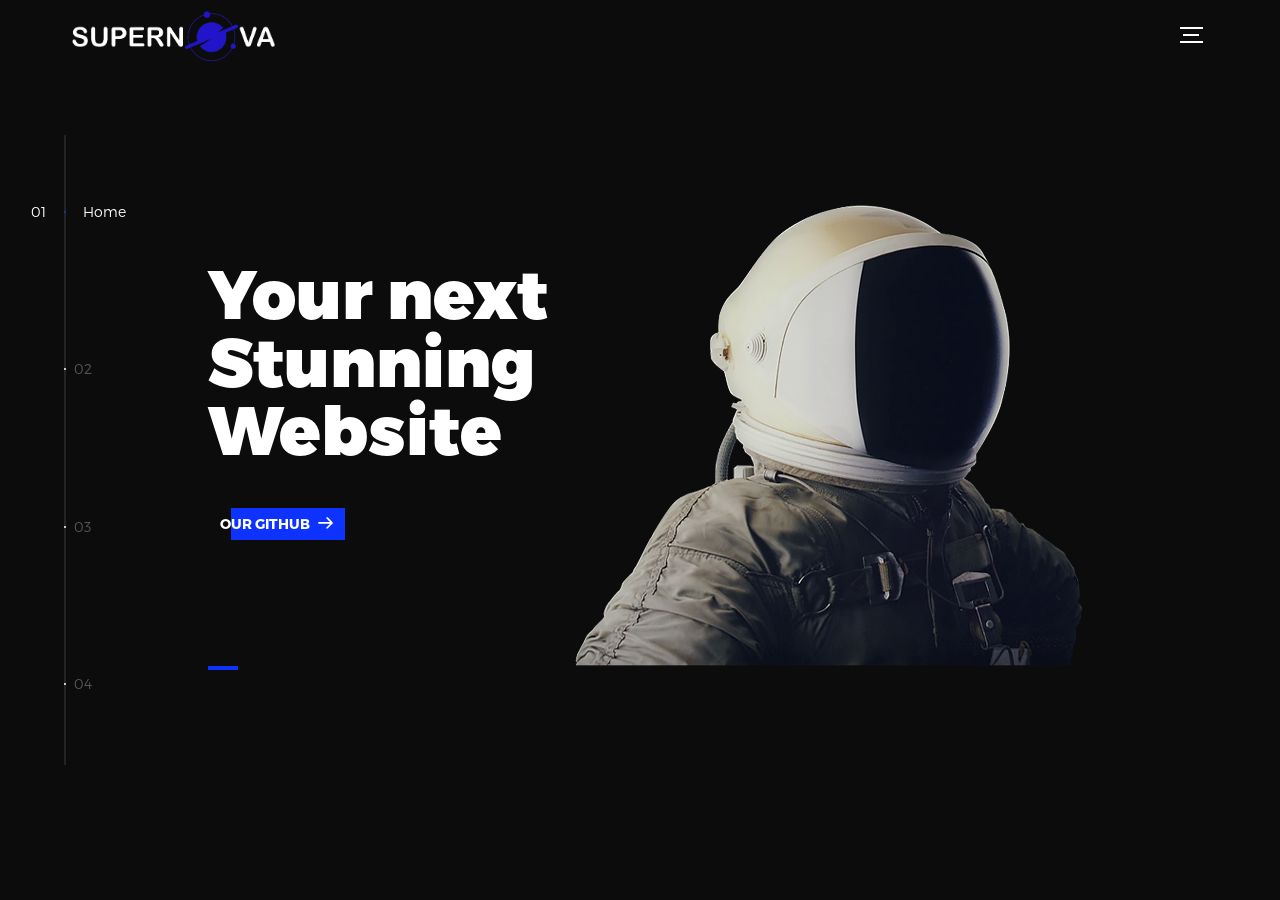
<file: supernova/index.html>
<!DOCTYPE html>
<html lang="en">
<head>
  <title>Supernova Team</title>
  <meta charset="utf-8">
  <meta name="viewport" content="width=device-width, initial-scale=1">
  <meta http-equiv="X-UA-Compatible" content="IE=edge">
  <meta name="description" content="protfolio website templates for developers, designers and web marketers">
  <meta name="keywords" content="HTMl website templates, free website templates">
  <meta name="author" content="Yasser Mastour">
  <link rel="shortcut icon" href="assets/img/TabIcon.png" type="image/x-icon">
  <link rel="stylesheet" href="assets/css/main.css">
</head>
<body>



<div class="perspective effect-rotate-left">
  <div class="container"><div class="outer-nav--return"></div>
    <div id="viewport" class="l-viewport">
      <div class="l-wrapper">
        <header class="header">
          <a class="header--logo" href="#">
            <img src="assets/img/supernova-logo.png" width="220px" alt="supernova-logo">
            
          </a>
          
          <div class="header--nav-toggle">
            <span></span>
          </div>
        </header>
        <nav class="l-side-nav">
          <ul class="side-nav">
            <li class="is-active"><span>Home</span></li>
            <li><span>Our Team</span></li>
            <li><span>Our Mission</span></li>
            <li><span>Github</span></li>
          </ul>
        </nav>
        
        <ul class="l-main-content main-content">
          <!--Hero Section-->
          <li class="l-section section section--is-active">
            <div class="intro">
              <div class="intro--banner">
                <h1>Your next<br>Stunning<br>Website</h1>
                <button class="cta">Our Github
                  <svg version="1.1" id="Layer_1" xmlns="http://www.w3.org/2000/svg" xmlns:xlink="http://www.w3.org/1999/xlink" x="0px" y="0px" viewBox="0 0 150 118" style="enable-background:new 0 0 150 118;" xml:space="preserve">
                  <g transform="translate(0.000000,118.000000) scale(0.100000,-0.100000)">
                    <path d="M870,1167c-34-17-55-57-46-90c3-15,81-100,194-211l187-185l-565-1c-431,0-571-3-590-13c-55-28-64-94-18-137c21-20,33-20,597-20h575l-192-193C800,103,794,94,849,39c20-20,39-29,61-29c28,0,63,30,298,262c147,144,272,271,279,282c30,51,23,60-219,304C947,1180,926,1196,870,1167z"/>
                  </g>
                  </svg>
                  <span class="btn-background"></span>
                </button>
                <img src="assets/img/introduction-visual.png" alt="Welcome">
              </div>
            </div>
          </li>
          <!--End Hero Section-->

          <li class="l-section section">
            <!--Team Presentation Section-->
            <div class="work">
              <h2>About Us <br><small>Meet The Team</small></h2>
              <div class="work--lockup">
                <ul class="slider">
                  <li class="slider--item slider--item-left">
                    <a href="https://www.linkedin.com/in/hamza-baidi/" target="_blank" rel="noopener noreferrer">
                      <div class="slider--item-image">
                        <img src="assets/img/Hamza-Baidi.jpg" alt="Hamza Baidi">
                      </div>
                      <p class="slider--item-title">Hamza BAIDI</p>
                      <p class="slider--item-description">Graphic Designer</p>
                    </a>
                  </li>
                  <li class="slider--item slider--item-center">
                    <a href="https://www.linkedin.com/in/yassermastour/" target="_blank" rel="noopener noreferrer">
                      <div class="slider--item-image">
                        <img src="assets/img/Yasser-Mastour.jpg" alt="Yasser Mastour">
                      </div>
                      <p class="slider--item-title">Yasser MASTOUR</p>
                      <p class="slider--item-description">Front-End Developer</p>
                    </a>
                  </li>
                  <li class="slider--item slider--item-right">
                    <a href="https://www.linkedin.com/in/yassermastour/" target="_blank" rel="noopener noreferrer">
                      <div class="slider--item-image">
                        <img src="assets/img/Rim-Merzouki.jpg" alt="Rim Merzouki">
                      </div>
                      <p class="slider--item-title">Rim Merzouki</p>
                      <p class="slider--item-description">Web Designer</p>
                    </a>
                  </li>
                </ul>
                <div class="slider--prev">
                  <svg version="1.1" id="Layer_1" xmlns="http://www.w3.org/2000/svg" xmlns:xlink="http://www.w3.org/1999/xlink" x="0px" y="0px"
                  viewBox="0 0 150 118" style="enable-background:new 0 0 150 118;" xml:space="preserve">
                  <g transform="translate(0.000000,118.000000) scale(0.100000,-0.100000)">
                    <path d="M561,1169C525,1155,10,640,3,612c-3-13,1-36,8-52c8-15,134-145,281-289C527,41,562,10,590,10c22,0,41,9,61,29
                    c55,55,49,64-163,278L296,510h575c564,0,576,0,597,20c46,43,37,109-18,137c-19,10-159,13-590,13l-565,1l182,180
                    c101,99,187,188,193,199c16,30,12,57-12,84C631,1174,595,1183,561,1169z"/>
                  </g>
                  </svg>
                </div>
                <div class="slider--next">
                  <svg version="1.1" id="Layer_1" xmlns="http://www.w3.org/2000/svg" xmlns:xlink="http://www.w3.org/1999/xlink" x="0px" y="0px" viewBox="0 0 150 118" style="enable-background:new 0 0 150 118;" xml:space="preserve">
                  <g transform="translate(0.000000,118.000000) scale(0.100000,-0.100000)">
                    <path d="M870,1167c-34-17-55-57-46-90c3-15,81-100,194-211l187-185l-565-1c-431,0-571-3-590-13c-55-28-64-94-18-137c21-20,33-20,597-20h575l-192-193C800,103,794,94,849,39c20-20,39-29,61-29c28,0,63,30,298,262c147,144,272,271,279,282c30,51,23,60-219,304C947,1180,926,1196,870,1167z"/>
                  </g>
                  </svg>
                </div>
              </div>
            </div>
          </li>
          
          <li class="l-section section">
            <div class="intro">
              <h1 style="color:#0f33ff;">Our Missions</h1>
              <p style="color:#555;">The <b><span style="color: white;">supernova team</span></b> Goal is to provide high-quality website templates that are tailored specifically for <b><span style="color: rgb(218, 91, 32);">junior developers</span></b> , 
              <b><span style="color: rgb(183, 37, 37);">graphic designers</span></b>, and <b><span style="color: rgb(0, 108, 223);">web marketers</span></b>. The team strives to create templates that are visually appealing, user-friendly, 
              and customizable, enabling users to create professional and engaging websites with ease. The team members work collaboratively, 
              leveraging their expertise and creativity to produce templates that meet the needs and preferences of their target audience. 
              Through their dedication to quality and innovation, the team aims to empower aspiring web professionals to bring their ideas to life and make a positive impact in the online world.</p>
              
            </div>
          </li>
          <li class="l-section section">
            <div class="intro">
              <p style="color:#555;">Our Github repository offers pre-designed templates for personal or professional portfolio websites, 
                suitable for a diverse range of individuals. Each template is uniquely designed and functional, created using <b>HTML</b>, <b>CSS</b>, 
                and <b>Javascript</b> and optimized for different screen sizes and devices. Features include <u>contact forms, social media integration, and customizable layouts.</u>  
                The repository is regularly updated with new templates, and users can easily download and customize them to showcase their skills and experiences with a professional look and feel.
              </p>
              <a href="https://github.com/yasser-acc/Portfolio-websites-templates" target="_self" rel="noopener noreferrer">Github Repository ➡</a>
            </div>
          </li>
        </ul>
      </div>
    </div>
  </div>
  <ul class="outer-nav">
    <li class="is-active">Home</li>
    <li>Our Team</li>
    <li>Our Mission</li>
    <li>Github Infos</li>
  </ul>
</div>

<script src="https://ajax.googleapis.com/ajax/libs/jquery/2.2.4/jquery.min.js"></script>
<script>window.jQuery || document.write('<script src="assets/js/vendor/jquery-2.2.4.min.js"><\/script>')</script>
<script src="assets/js/functions-min.js"></script>
</body>
</html>
</file>
<file: supernova/assets/css/main.css>
@font-face {
    font-family: 'Montserrat';
    src: url("fonts/Montserrat-Black.eot");
    src: local("☺"), url("fonts/Montserrat-Black.woff") format("woff"), url("fonts/Montserrat-Black.ttf") format("truetype"), url("fonts/Montserrat-Black.svg") format("svg");
    font-weight: 900;
    font-style: normal
}
@font-face {
    font-family: 'Montserrat';
    src: url("fonts/Montserrat-Bold.eot");
    src: local("☺"), url("fonts/Montserrat-Bold.woff") format("woff"), url("fonts/Montserrat-Bold.ttf") format("truetype"), url("fonts/Montserrat-Bold.svg") format("svg");
    font-weight: 700;
    font-style: normal
}
@font-face {
    font-family: 'Montserrat';
    src: url("fonts/Montserrat-Regular.eot");
    src: local("☺"), url("fonts/Montserrat-Regular.woff") format("woff"), url("fonts/Montserrat-Regular.ttf") format("truetype"), url("fonts/Montserrat-Regular.svg") format("svg");
    font-weight: 400;
    font-style: normal
}
@font-face {
    font-family: 'Montserrat';
    src: url("fonts/Montserrat-Light.eot");
    src: local("☺"), url("fonts/Montserrat-Light.woff") format("woff"), url("fonts/Montserrat-Light.ttf") format("truetype"), url("fonts/Montserrat-Light.svg") format("svg");
    font-weight: 300;
    font-style: normal
}
/*! normalize.css v3.0.2 | MIT License | git.io/normalize */
html {
    font-family: sans-serif;
    -ms-text-size-adjust: 100%;
    -webkit-text-size-adjust: 100%
}
body {
    margin: 0
}
article, aside, details, figcaption, figure, footer, header, hgroup, main, menu, nav, section, summary {
    display: block
}
audio, canvas, progress, video {
    display: inline-block;
    vertical-align: baseline
}
audio:not([controls]) {
    display: none;
    height: 0
}
[hidden], template {
    display: none
}
a {
    background-color: transparent
}
a:active, a:hover {
    outline: 0
}
abbr[title] {
    border-bottom: 1px dotted
}
b, strong {
    font-weight: bold
}
dfn {
    font-style: italic
}
h1 {
    font-size: 2em;
    margin: 0.67em 0
}
mark {
    background: #ff0;
    color: #000
}
small {
    font-size: 80%
}
sub, sup {
    font-size: 75%;
    line-height: 0;
    position: relative;
    vertical-align: baseline
}
sup {
    top: -0.5em
}
sub {
    bottom: -0.25em
}
img {
    border: 0
}
svg:not(:root) {
    overflow: hidden
}
figure {
    margin: 1em 40px
}
hr {
    box-sizing: content-box;
    height: 0
}
pre {
    overflow: auto
}
code, kbd, pre, samp {
    font-family: monospace, monospace;
    font-size: 1em
}
button, input, optgroup, select, textarea {
    color: inherit;
    font: inherit;
    margin: 0
}
button {
    overflow: visible
}
button, select {
    text-transform: none
}
button, html input[type="button"], input[type="reset"], input[type="submit"] {
    -webkit-appearance: button;
    cursor: pointer
}
button[disabled], html input[disabled] {
    cursor: default
}
button::-moz-focus-inner, input::-moz-focus-inner {
    border: 0;
    padding: 0
}
input {
    line-height: normal
}
input[type="checkbox"], input[type="radio"] {
    box-sizing: border-box;
    padding: 0
}
input[type="number"]::-webkit-inner-spin-button, input[type="number"]::-webkit-outer-spin-button {
    height: auto
}
input[type="search"] {
    -webkit-appearance: textfield;
    box-sizing: content-box
}
input[type="search"]::-webkit-search-cancel-button, input[type="search"]::-webkit-search-decoration {
    -webkit-appearance: none
}
fieldset {
    border: 1px solid #c0c0c0;
    margin: 0 2px;
    padding: 0.35em 0.625em 0.75em
}
legend {
    border: 0;
    padding: 0
}
textarea {
    overflow: auto
}
optgroup {
    font-weight: bold
}
table {
    border-collapse: collapse;
    border-spacing: 0
}
td, th {
    padding: 0
}
::-moz-selection {
    background: #FFF498
}
::selection {
    background: #FFF498
}
::-moz-selection {
    background: #FFF498
}
img::-moz-selection {
    background: transparent
}
img::selection {
    background: transparent
}
img::-moz-selection {
    background: transparent
}
body {
    -webkit-tap-highlight-color: #FFF498
}
body {
    background-color: #0c0c0c;
    font-size: 14px;
    line-height: 1.6;
    font-family: "Montserrat", sans-serif;
    color: #fff;
    -webkit-font-smoothing: antialiased;
    -webkit-text-size-adjust: 100%
}
.l-viewport {
    position: relative;
    width: 100%;
    height: 100vh;
    box-shadow: 0 0 45px 5px rgba(0, 0, 0, 0.85);
    overflow: hidden
}
.l-wrapper {
    position: relative;
    width: 1440px;
    max-width: 90%;
    height: 100%;
    margin: 0 auto
}
.l-side-nav {
    position: absolute;
    left: 0;
    display: -webkit-box;
    display: -webkit-flex;
    display: -ms-flexbox;
    display: flex;
    height: 100%;
    -webkit-box-align: center;
    -webkit-align-items: center;
    -ms-flex-align: center;
    align-items: center
}
.l-side-nav::before {
    content: "";
    position: absolute;
    top: 50%;
    left: 0;
    -webkit-transform: translateY(-50%);
    transform: translateY(-50%);
    width: 2px;
    height: 70%;
    max-height: 750px;
    background-color: #555;
    opacity: .35;
    z-index: 10
}
@media (max-width: 1180px) {
    .l-side-nav {
        display: none
    }
}
.l-main-content {
    position: relative;
    width: 100%;
    height: 100%;
    margin: 0;
    padding: 0;
    list-style: none
}
.l-section {
    position: absolute;
    width: 100%;
    height: 100%
}
.device-notification {
    display: none;
    position: fixed;
    top: 0;
    left: 0;
    width: 100%;
    height: 100%;
    -webkit-box-orient: vertical;
    -webkit-box-direction: normal;
    -webkit-flex-direction: column;
    -ms-flex-direction: column;
    flex-direction: column;
    -webkit-box-align: center;
    -webkit-align-items: center;
    -ms-flex-align: center;
    -ms-grid-row-align: center;
    align-items: center;
    -webkit-box-pack: center;
    -webkit-justify-content: center;
    -ms-flex-pack: center;
    justify-content: center;
    background-color: #0c0c0c;
    z-index: 12
}
.device-notification--logo {
    display: -webkit-box;
    display: -webkit-flex;
    display: -ms-flexbox;
    display: flex;
    -webkit-box-align: center;
    -webkit-align-items: center;
    -ms-flex-align: center;
    align-items: center;
    text-decoration: none;
    color: #fff
}
.device-notification--logo p {
    margin: 0 0 0 10px;
    font-size: 16px;
    font-weight: 700;
    text-transform: uppercase
}
.device-notification--message {
    width: 70%;
    margin: 30px 0 0 0;
    font-weight: 700;
    text-align: center
}
@media (max-width: 767px) and (min-width: 601px) and (max-height: 680px) {
    .device-notification {
        display: -webkit-box;
        display: -webkit-flex;
        display: -ms-flexbox;
        display: flex
    }
}
@media (max-width: 600px) and (min-width: 480px) and (max-height: 580px) {
    .device-notification {
        display: -webkit-box;
        display: -webkit-flex;
        display: -ms-flexbox;
        display: flex
    }
}
@media (max-width: 736px) and (min-width: 360px) and (orientation: landscape) {
    .device-notification {
        display: -webkit-box;
        display: -webkit-flex;
        display: -ms-flexbox;
        display: flex
    }
}
@media(max-width: 359px) {
    .device-notification {
        display: -webkit-box;
        display: -webkit-flex;
        display: -ms-flexbox;
        display: flex
    }
}
.section {
    opacity: 0;
    visibility: hidden;
    -webkit-transition: opacity .4s ease-in-out, visibility 0s .4s;
    transition: opacity .4s ease-in-out, visibility 0s .4s
}
.section--is-active {
    opacity: 1;
    visibility: visible;
    z-index: 1;
    -webkit-transition: opacity .4s ease-in-out .4s;
    transition: opacity .4s ease-in-out .4s
}
.section--next {
    -webkit-transform: translateY(-45px);
    transform: translateY(-45px);
    -webkit-transition: -webkit-transform .4s ease-in-out;
    transition: -webkit-transform .4s ease-in-out;
    transition: transform .4s ease-in-out;
    transition: transform .4s ease-in-out, -webkit-transform .4s ease-in-out
}
.section--prev {
    -webkit-transform: translateY(45px);
    transform: translateY(45px);
    -webkit-transition: -webkit-transform .4s ease-in-out;
    transition: -webkit-transform .4s ease-in-out;
    transition: transform .4s ease-in-out;
    transition: transform .4s ease-in-out, -webkit-transform .4s ease-in-out
}
.header {
    position: absolute;
    top: 0;
    left: 0;
    display: -webkit-box;
    display: -webkit-flex;
    display: -ms-flexbox;
    display: flex;
    width: 100%;
    height: 70px;
    -webkit-box-align: center;
    -webkit-align-items: center;
    -ms-flex-align: center;
    align-items: center;
    -webkit-box-pack: justify;
    -webkit-justify-content: space-between;
    -ms-flex-pack: justify;
    justify-content: space-between;
    z-index: 10
}
.header--logo {
    display: -webkit-box;
    display: -webkit-flex;
    display: -ms-flexbox;
    display: flex;
    -webkit-box-align: center;
    -webkit-align-items: center;
    -ms-flex-align: center;
    align-items: center;
    text-decoration: none;
    color: #fff
}
.header--logo p {
    margin: 0 0 0 10px;
    font-size: 16px;
    font-weight: 700;
    text-transform: uppercase
}
.header--nav-toggle {
    display: -webkit-box;
    display: -webkit-flex;
    display: -ms-flexbox;
    display: flex;
    width: 50px;
    height: 50px;
    -webkit-box-orient: vertical;
    -webkit-box-direction: normal;
    -webkit-flex-direction: column;
    -ms-flex-direction: column;
    flex-direction: column;
    -webkit-box-align: center;
    -webkit-align-items: center;
    -ms-flex-align: center;
    align-items: center;
    -webkit-box-pack: center;
    -webkit-justify-content: center;
    -ms-flex-pack: center;
    justify-content: center;
    cursor: pointer
}
.header--nav-toggle span, .header--nav-toggle::before, .header--nav-toggle::after {
    content: "";
    position: relative;
    width: 16px;
    height: 2px;
    background-color: #fff
}
.header--nav-toggle::before {
    bottom: 5px;
    width: 23px
}
.header--nav-toggle::after {
    top: 5px;
    width: 23px
}
.header--cta {
    position: absolute;
    top: 50%;
    left: 50%;
    -webkit-transform: translate(-50%, -50%);
    transform: translate(-50%, -50%);
    padding: 0 20px;
    line-height: 30px;
    text-decoration: none;
    color: #fff;
    font-weight: 700;
    text-transform: uppercase;
    background-color: #0f33ff;
    border: none;
    opacity: 0;
    visibility: hidden;
    -webkit-transition: opacity .4s ease-in-out, visibility 0s .4s;
    transition: opacity .4s ease-in-out, visibility 0s .4s
}
.header--cta:focus {
    outline: none
}
.header--cta.is-active {
    opacity: 1;
    visibility: visible;
    -webkit-transition: opacity .4s ease-in-out .4s;
    transition: opacity .4s ease-in-out .4s
}
@media (max-width: 767px) {
    .header--cta {
        display: none
    }
}
.side-nav {
    position: relative;
    display: -webkit-box;
    display: -webkit-flex;
    display: -ms-flexbox;
    display: flex;
    width: 100px;
    height: 70%;
    max-height: 750px;
    -webkit-box-orient: vertical;
    -webkit-box-direction: normal;
    -webkit-flex-direction: column;
    -ms-flex-direction: column;
    flex-direction: column;
    -webkit-justify-content: space-around;
    -ms-flex-pack: distribute;
    justify-content: space-around;
    margin: 0;
    padding: 0;
    list-style-position: inside;
    z-index: 10
}
.side-nav>li {
    position: relative;
    top: -5px;
    color: #fff;
    font-size: 6px;
    cursor: pointer
}
.side-nav>li span {
    position: relative;
    top: 3px;
    left: 10px;
    color: #fff;
    font-size: 14px;
    font-weight: 300;
    opacity: 0;
    visibility: hidden
}
.side-nav>li::before {
    position: absolute;
    top: 3px;
    left: 10px;
    color: #555;
    font-size: 14px;
    font-weight: 300
}
.side-nav li:nth-child(1)::before {
    content: "01"
}
.side-nav li:nth-child(2)::before {
    content: "02"
}
.side-nav li:nth-child(3)::before {
    content: "03"
}
.side-nav li:nth-child(4)::before {
    content: "04"
}
.side-nav li:nth-child(5)::before {
    content: "05"
}
.side-nav li.is-active {
    color: #0f33ff;
    -webkit-transition: color .4s ease-in-out;
    transition: color .4s ease-in-out
}
.side-nav li.is-active span {
    opacity: 1;
    visibility: visible;
    -webkit-transition: opacity .4s ease-in-out;
    transition: opacity .4s ease-in-out
}
.side-nav li.is-active::before {
    left: -33px;
    color: #fff
}
.intro {
    position: relative;
    display: -webkit-box;
    display: -webkit-flex;
    display: -ms-flexbox;
    display: flex;
    width: 900px;
    max-width: 75%;
    height: 100%;
    -webkit-box-orient: vertical;
    -webkit-box-direction: normal;
    -webkit-flex-direction: column;
    -ms-flex-direction: column;
    flex-direction: column;
    -webkit-box-pack: center;
    -webkit-justify-content: center;
    -ms-flex-pack: center;
    justify-content: center;
    margin: 0 auto
}
.intro h1{
    font-size: 3.1rem;
}
.intro p{
    font-weight: lighter;
    font-size: 1.25rem;
}
.intro a{
    text-decoration: none;
    color: #fff;
    font-weight: 700;
    text-transform: uppercase;
    background-color: #0f33ff;
    border: none;
    width: 11rem;
    padding: .625rem;
    border-radius: .625rem;
    transition: opacity .4s ease-in-out, visibility 0s .4s
}
.intro a:focus {
    outline: none
}
.intro a:active {
    opacity: 1;
    visibility: visible;
    -webkit-transition: opacity .4s ease-in-out .4s;
    transition: opacity .4s ease-in-out .4s
}
@media (max-width: 1180px) {
    .intro {
        max-width: 100%
    }
}
.intro--banner {
    position: relative;
    height: 475px
}
.intro--banner a{
    text-decoration: none;
    color: #fff;
    font-weight: 700;
    text-transform: uppercase;
    background-color: #0f33ff;
    border: none;
    transition: opacity .4s ease-in-out, visibility 0s .4s
}
.intro--banner a:focus {
    outline: none
}
.intro--banner a:active {
    opacity: 1;
    visibility: visible;
    -webkit-transition: opacity .4s ease-in-out .4s;
    transition: opacity .4s ease-in-out .4s
}
.intro--banner--banner::before {
    content: "";
    position: absolute;
    bottom: 20px;
    left: -15px;
    right: 0;
    height: 2px;
    background-color: #282828
}
.intro--banner::after {
    content: "";
    position: absolute;
    bottom: 18px;
    left: 0;
    width: 30px;
    height: 4px;
    background-color: #0f33ff
}
.intro--banner h1 {
    position: relative;
    font-size: 68px;
    font-weight: 900;
    line-height: 1;
    z-index: 1
}
.intro--banner button {
    position: relative;
    padding: 5px 17px 5px 12px;
    font-weight: 700;
    text-transform: uppercase;
    background-color: transparent;
    border: none
}
.intro--banner button .btn-background {
    position: absolute;
    top: 0;
    left: 23px;
    right: 0;
    height: 100%;
    background-color: #0f33ff;
    z-index: -1;
    -webkit-transition: left .2s ease-in-out;
    transition: left .2s ease-in-out
}
.intro--banner button:hover .btn-background {
    left: 0
}
.intro--banner button:focus {
    outline: none
}
.intro--banner button svg {
    position: relative;
    left: 5px;
    width: 15px;
    fill: #fff
}
.intro--banner img {
    position: absolute;
    bottom: 21px;
    right: -12px
}
.intro--options {
    display: -webkit-box;
    display: -webkit-flex;
    display: -ms-flexbox;
    display: flex;
    -webkit-box-pack: justify;
    -webkit-justify-content: space-between;
    -ms-flex-pack: justify;
    justify-content: space-between;
    margin: 0;
    padding: 0;
    list-style: none
}
.intro--options>a {
    max-width: 250px;
    text-decoration: none;
    color: #282828;
    -webkit-transition: color .2s ease-in-out;
    transition: color .2s ease-in-out
}
.intro--options>a:hover {
    color: #fff
}
.intro--options h3 {
    font-size: 16px;
    text-transform: uppercase
}
.intro--options p {
    margin-bottom: 0
}
@media (max-width: 900px) {
    .intro--banner {
        height: 380px
    }
    .intro--banner h1 {
        font-size: 55px
    }
    .intro--banner img {
        width: 430px
    }
    .intro--options>a {
        margin-right: 30px
    }
    .intro--options>a:last-child {
        margin-right: 0
    }
}
@media (max-width: 767px) {
    .intro--banner {
        height: 305px
    }
    .intro h1 {
        font-size: 44px
    }
    .intro--banner img {
        width: 330px
    }
    .intro--options {
        display: block
    }
    .intro--options>a {
        display: block;
        max-width: 100%;
        margin: 0 0 30px 0
    }
    .intro--options>a:last-child {
        margin-bottom: 0
    }
}
@media (max-width: 600px) {
    .intro--banner {
        height: 360px
    }
    .intro h1 {
        font-size: 55px
    }
    .intro--banner img {
        display: none
    }
}
@media (max-width: 600px) and (max-height: 750px) {
    .intro--banner {
        height: auto
    }
    .intro--banner::before, .intro--banner::after {
        display: none
    }
    .intro h1 {
        margin-top: 0
    }
    .intro--options {
        display: none
    }
}
.work {
    position: relative;
    display: -webkit-box;
    display: -webkit-flex;
    display: -ms-flexbox;
    display: flex;
    width: 960px;
    max-width: 80%;
    height: 100%;
    -webkit-box-orient: vertical;
    -webkit-box-direction: normal;
    -webkit-flex-direction: column;
    -ms-flex-direction: column;
    flex-direction: column;
    -webkit-box-pack: center;
    -webkit-justify-content: center;
    -ms-flex-pack: center;
    justify-content: center;
    margin: 0 auto
}
@media (max-width: 1180px) {
    .work {
        max-width: 100%
    }
}
.work h2 {
    margin: 0 0 20px 0;
    font-size: 30px;
    text-align: center
}
.work--lockup {
    position: relative
}
.work--lockup .slider {
    position: relative;
    display: -webkit-box;
    display: -webkit-flex;
    display: -ms-flexbox;
    display: flex;
    width: 80%;
    margin: 0 auto;
    padding: 0;
    list-style: none
}
.work--lockup .slider--item {
    position: absolute;
    display: none;
    text-align: center
}
.work--lockup .slider--item a {
    text-decoration: none;
    color: #858585
}
.work--lockup .slider--item-title {
    margin-top: 10px;
    font-size: 12px;
    font-weight: 700;
    text-transform: uppercase
}
.work--lockup .slider--item-description {
    display: none;
    max-width: 250px;
    margin: 0 auto
}
.work--lockup .slider--item-image {
    width: 150px;
    height: 150px;
    margin: 0 auto;
    border-radius: 50%;
    overflow: hidden
}
.work--lockup .slider--item-image img {
    width: 100%
}
.work--lockup .slider--item-left {
    top: 50%;
    left: 0;
    -webkit-transform: translateY(-50%);
    transform: translateY(-50%);
    display: block
}
.work--lockup .slider--item-right {
    top: 50%;
    right: 0;
    -webkit-transform: translateY(-50%);
    transform: translateY(-50%);
    display: block
}
.work--lockup .slider--item-center {
    position: relative;
    top: 30px;
    left: 50%;
    -webkit-transform: translateX(-50%);
    transform: translateX(-50%);
    display: block
}
.work--lockup .slider--item-center a {
    color: #fff
}
.work--lockup .slider--item-center .slider--item-title {
    margin-top: 25px;
    font-size: 16px
}
.work--lockup .slider--item-center .slider--item-description {
    display: block
}
.work--lockup .slider--item-center .slider--item-image {
    width: 300px;
    height: 300px
}
.work--lockup .slider--next, .work--lockup .slider--prev {
    position: absolute;
    top: 160px;
    display: -webkit-box;
    display: -webkit-flex;
    display: -ms-flexbox;
    display: flex;
    width: 50px;
    height: 50px;
    -webkit-box-align: center;
    -webkit-align-items: center;
    -ms-flex-align: center;
    align-items: center;
    -webkit-box-pack: center;
    -webkit-justify-content: center;
    -ms-flex-pack: center;
    justify-content: center;
    background-color: #282828;
    border-radius: 50%;
    cursor: pointer
}
.work--lockup .slider--next svg, .work--lockup .slider--prev svg {
    width: 20px;
    fill: #fff
}
.work--lockup .slider--next {
    right: 0
}
.work--lockup .slider--prev {
    left: 0
}
@media (max-width: 900px) {
    .work--lockup .slider--item-image {
        width: 120px;
        height: 120px
    }
    .work--lockup .slider--item-center .slider--item-image {
        width: 240px;
        height: 240px
    }
    .work--lockup .slider--next, .work--lockup .slider--prev {
        top: 130px
    }
}
@media (max-width: 767px) {
    .work--lockup .slider {
        width: 75%
    }
    .work--lockup .slider--item-image {
        width: 90px;
        height: 90px
    }
    .work--lockup .slider--item-center .slider--item-image {
        width: 190px;
        height: 190px
    }
    .work--lockup .slider--next, .work--lockup .slider--prev {
        top: 105px
    }
}
@media (max-width: 600px) {
    .work--lockup .slider {
        width: auto
    }
    .work--lockup .slider--item-left, .work--lockup .slider--item-right {
        display: none
    }
}
.about {
    position: relative;
    display: -webkit-box;
    display: -webkit-flex;
    display: -ms-flexbox;
    display: flex;
    width: 900px;
    max-width: 75%;
    height: 100%;
    -webkit-box-orient: vertical;
    -webkit-box-direction: normal;
    -webkit-flex-direction: column;
    -ms-flex-direction: column;
    flex-direction: column;
    -webkit-box-pack: center;
    -webkit-justify-content: center;
    -ms-flex-pack: center;
    justify-content: center;
    margin: 0 auto
}
@media (max-width: 1180px) {
    .about {
        max-width: 100%
    }
}
.about--banner {
    position: relative;
    height: 475px
}
.about--banner::before {
    content: "";
    position: absolute;
    top: 20px;
    left: 200px;
    -webkit-transform: rotate(-25deg);
    transform: rotate(-25deg);
    border: 5px solid #0f33ff;
    border-right-color: transparent;
    border-bottom-color: transparent
}
.about--banner::after {
    content: "";
    position: absolute;
    top: 75px;
    left: 400px;
    -webkit-transform: rotate(45deg);
    transform: rotate(45deg);
    width: 10px;
    height: 10px;
    background-color: #0f33ff
}
.about--banner h2 {
    position: relative;
    margin-top: 35px;
    font-size: 68px;
    font-weight: 900;
    line-height: 1;
    z-index: 1
}
.about--banner h2::before {
    content: "";
    position: absolute;
    top: 60px;
    left: 268px;
    width: 30px;
    height: 30px;
    background-color: #0f33ff;
    border-radius: 50%
}
.about--banner h2::after {
    content: "";
    position: absolute;
    top: 255px;
    left: 255px;
    width: 10px;
    height: 10px;
    background-color: #0f33ff
}
.about--banner a {
    padding: 5px 17px 5px 0;
    text-decoration: none;
    color: #fff;
    font-weight: 700;
    text-transform: uppercase;
    background-color: transparent
}
.about--banner a:hover svg {
    left: 10px
}
.about--banner a svg {
    position: relative;
    left: 5px;
    width: 15px;
    fill: #fff;
    -webkit-transition: left .2s ease-in-out;
    transition: left .2s ease-in-out
}
.about--banner img {
    position: absolute;
    bottom: -90px;
    right: -12px
}
.about--options {
    display: -webkit-box;
    display: -webkit-flex;
    display: -ms-flexbox;
    display: flex;
    max-width: 600px;
    -webkit-box-pack: justify;
    -webkit-justify-content: space-between;
    -ms-flex-pack: justify;
    justify-content: space-between;
    margin: 0;
    padding: 0;
    list-style: none
}
.about--options>a {
    position: relative;
    width: 150px;
    height: 75px;
    text-decoration: none;
    color: #fff;
    border: 10px solid #0f33ff;
    background-position: center;
    background-size: cover;
    background-repeat: no-repeat
}
.about--options>a:nth-child(1) {
    background-image: url("../img/about-winners.jpg")
}
.about--options>a:nth-child(2) {
    background-image: url("../img/about-philosophy.jpg")
}
.about--options>a:nth-child(3) {
    background-image: url("../img/about-history.jpg")
}
.about--options>a:hover h3 {
    bottom: -50px
}
.about--options h3 {
    position: absolute;
    bottom: -38px;
    left: 10px;
    font-size: 16px;
    text-transform: uppercase;
    -webkit-transition: bottom .2s ease-in-out, left .2s ease-in-out;
    transition: bottom .2s ease-in-out, left .2s ease-in-out
}
@media (max-width: 767px) {
    .about--banner {
        height: 305px
    }
    .about--banner::before {
        top: 0;
        left: 125px
    }
    .about--banner::after {
        top: 35px;
        left: 260px
    }
    .about--banner h2 {
        margin-top: 10px;
        font-size: 44px
    }
    .about--banner h2::before {
        top: 28px;
        left: 168px
    }
    .about--banner h2::after {
        top: 163px;
        left: 163px
    }
    .about--banner img {
        width: 315px
    }
}
@media (max-width: 600px) {
    .about--banner {
        height: auto
    }
    .about--banner::before {
        left: 155px
    }
    .about--banner::after {
        left: 310px
    }
    .about--banner h2 {
        margin-top: 0;
        font-size: 55px
    }
    .about--banner h2::before {
        top: 43px;
        left: 214px
    }
    .about--banner h2::after {
        top: 205px;
        left: 205px
    }
    .about--banner img {
        display: none
    }
    .about--options {
        display: none
    }
}
.mission {
    position: fixed;
    top: 0;
    left: 0;
    width: 100%;
    height: 100%;
    align-items: center;
    text-align: center;
    
}
 
.mission--lockup {
    position: relative;
    display: -webkit-box;
    display: -webkit-flex;
    display: -ms-flexbox;
    display: flex;
    width: 900px;
    max-width: 75%;
    height: 100%;
    -webkit-box-align: center;
    -webkit-align-items: center;
    -ms-flex-align: center;
    align-items: center;
    -webkit-box-pack: start;
    -webkit-justify-content: flex-end;
    -ms-flex-pack: end;
    justify-content: flex-end;
    margin: 0 auto
}
@media (max-width: 1180px) {
    .mission--lockup {
        max-width: 90%
    }
}
@media (max-width: 767px) {
    .mission--lockup {
        -webkit-box-pack: center;
        -webkit-justify-content: center;
        -ms-flex-pack: center;
        justify-content: center
    }
}
.mission--lockup .modal {
    padding: 45px 45px;
    text-align: center;
    background-color: #0c0c0c;
    box-shadow: 0 0 30px 0 rgba(0, 0, 0, 0.75)
}
.mission--lockup .modal--information p, .mission--lockup .modal--information a {
    display: block;
    margin: 14px 0;
    text-decoration: none;
    color: #fff;
    font-weight: 700
}
.mission--lockup .modal--information p {
    margin-top: 0
}
.mission--lockup .modal--options {
    margin: 0;
    padding: 0;
    list-style: none
}
.mission--lockup .modal--options>li {
    width: 130px;
    margin: 0 auto 25px auto
}
.mission--lockup .modal--options li:nth-child(1) {
    background-color: #1769ff
}
.mission--lockup .modal--options li:nth-child(2) {
    background-color: #ea4c89
}
.mission--lockup .modal--options li:nth-child(3) {
    margin-bottom: 0;
    background-color: #0f33ff;
    text-transform: uppercase
}
.mission--lockup .modal--options a {
    display: block;
    width: 100%;
    padding: 8px 0;
    text-decoration: none;
    color: #fff;
    font-weight: 700
}
.github {
    position: relative;
    display: -webkit-box;
    display: -webkit-flex;
    display: -ms-flexbox;
    display: flex;
    width: 700px;
    max-width: 75%;
    height: 100%;
    -webkit-box-orient: vertical;
    -webkit-box-direction: normal;
    -webkit-flex-direction: column;
    -ms-flex-direction: column;
    flex-direction: column;
    -webkit-box-pack: center;
    -webkit-justify-content: center;
    -ms-flex-pack: center;
    justify-content: center;
    margin: 0 auto
}

@media (max-width: 1180px) {
    .github {
        max-width: 100%
    }
}
.github h2 {
    margin: 0 0 20px 0;
    font-size: 30px;
    text-align: center
}
.work-request {
    display: -webkit-box;
    display: -webkit-flex;
    display: -ms-flexbox;
    display: flex;
    width: 100%;
    -webkit-box-orient: vertical;
    -webkit-box-direction: normal;
    -webkit-flex-direction: column;
    -ms-flex-direction: column;
    flex-direction: column;
    -webkit-box-align: center;
    -webkit-align-items: center;
    -ms-flex-align: center;
    align-items: center;
    color: #fff
}
.work-request input[type="submit"] {
    width: 400px;
    max-width: 100%;
    line-height: 50px;
    font-size: 16px;
    font-weight: 700;
    text-transform: uppercase;
    background-color: #0f33ff;
    border: none;
    border-radius: 0
}
.work-request input[type="submit"]:focus {
    outline: none
}
.work-request--options {
    display: -webkit-box;
    display: -webkit-flex;
    display: -ms-flexbox;
    display: flex;
    width: 100%;
    -webkit-box-orient: vertical;
    -webkit-box-direction: normal;
    -webkit-flex-direction: column;
    -ms-flex-direction: column;
    flex-direction: column;
    -webkit-box-align: center;
    -webkit-align-items: center;
    -ms-flex-align: center;
    align-items: center;
    margin: 30px 0
}
.work-request--options .options-a {
    display: -webkit-box;
    display: -webkit-flex;
    display: -ms-flexbox;
    display: flex;
    width: 100%;
    -webkit-box-pack: justify;
    -webkit-justify-content: space-between;
    -ms-flex-pack: justify;
    justify-content: space-between
}
.work-request--options .options-b {
    display: -webkit-box;
    display: -webkit-flex;
    display: -ms-flexbox;
    display: flex;
    width: 72%;
    -webkit-flex-wrap: wrap;
    -ms-flex-wrap: wrap;
    flex-wrap: wrap;
    -webkit-justify-content: space-around;
    -ms-flex-pack: distribute;
    justify-content: space-around
}
.work-request--options label {
    display: block;
    width: 200px;
    margin-bottom: 30px;
    line-height: 50px;
    font-size: 16px;
    font-weight: 700;
    text-align: center;
    border: 2px solid #fff;
    cursor: pointer;
    -webkit-transition: background-color .2s ease-in-out, border-color .2s ease-in-out;
    transition: background-color .2s ease-in-out, border-color .2s ease-in-out
}
.work-request--options label svg {
    position: relative;
    left: -5px;
    width: 0;
    fill: #fff;
    -webkit-transition: width .2s ease-in-out;
    transition: width .2s ease-in-out
}
.work-request--options input[type="checkbox"] {
    display: none
}
.work-request--options input[type="checkbox"]:checked+label {
    background-color: #0f33ff;
    border-color: #0f33ff
}
.work-request--options input[type="checkbox"]:checked+label svg {
    width: 15px
}
.work-request--information {
    display: -webkit-box;
    display: -webkit-flex;
    display: -ms-flexbox;
    display: flex;
    width: 100%;
    -webkit-box-pack: justify;
    -webkit-justify-content: space-between;
    -ms-flex-pack: justify;
    justify-content: space-between;
    margin-bottom: 60px
}
.work-request--information .information-name, .work-request--information .information-email {
    position: relative;
    width: 45%;
    height: 50px;
    font-size: 30px;
    font-weight: 300
}
.work-request--information input[type="text"], .work-request--information input[type="email"] {
    width: 100%;
    padding: 0 0 5px 0;
    background-color: transparent;
    border: none;
    border-bottom: 1px solid #fff;
    border-radius: 0
}
.work-request--information input[type="text"]:focus, .work-request--information input[type="email"]:focus {
    outline: none;
    background-color: #0c0c0c
}
.work-request--information label {
    position: absolute;
    top: 0;
    left: 0;
    pointer-events: none;
    -webkit-transition: top .2s ease-in-out, font-size .2s ease-in-out;
    transition: top .2s ease-in-out, font-size .2s ease-in-out
}
.work-request--information input:focus+label, .work-request--information input.has-value+label {
    top: -15px;
    font-size: 14px
}
@media (max-width: 767px) {
    .work-request--options {
        -webkit-box-orient: horizontal;
        -webkit-box-direction: normal;
        -webkit-flex-direction: row;
        -ms-flex-direction: row;
        flex-direction: row;
        -webkit-justify-content: space-around;
        -ms-flex-pack: distribute;
        justify-content: space-around
    }
    .work-request--options .options-a, .work-request--options .options-b {
        display: block;
        width: auto
    }
}
@media (max-width: 600px) {
    .work-request--options {
        margin: 20px 0
    }
}
@media (max-width: 600px) and (max-width: 415px) {
    .work-request--options {
        -webkit-box-pack: justify;
        -webkit-justify-content: space-between;
        -ms-flex-pack: justify;
        justify-content: space-between
    }
}
@media (max-width: 600px) {
    .work-request--options label {
        width: 150px;
        margin-bottom: 15px;
        font-size: 14px
    }
    .work-request--options input[type="checkbox"]:checked+label svg {
        width: 12px
    }
    .work-request--information {
        margin-bottom: 30px
    }
    .work-request--information .information-name, .work-request--information .information-email {
        height: 40px;
        font-size: 24px
    }
}
.perspective {
    position: relative;
    width: 100%;
    height: 100%;
    overflow: hidden
}
.perspective--modalview {
    position: fixed;
    -webkit-perspective: 1500px;
    perspective: 1500px
}
.container {
    position: relative;
    -webkit-transform: translateZ(0) translateX(0) rotateY(0deg);
    transform: translateZ(0) translateX(0) rotateY(0deg);
    min-height: 100%;
    outline: 30px solid #0f33ff;
    -webkit-transition: -webkit-transform .4s;
    transition: -webkit-transform .4s;
    transition: transform .4s;
    transition: transform .4s, -webkit-transform .4s
}
.modalview .container {
    position: absolute;
    width: 100%;
    height: 100%;
    overflow: hidden;
    -webkit-backface-visibility: hidden;
    backface-visibility: hidden
}
.effect-rotate-left .container {
    -webkit-transform-origin: 0% 50%;
    transform-origin: 0% 50%;
    -webkit-transition: -webkit-transform .4s;
    transition: -webkit-transform .4s;
    transition: transform .4s;
    transition: transform .4s, -webkit-transform .4s
}
.effect-rotate-left--animate .container {
    -webkit-transform: translateZ(-1800px) translateX(-50%) rotateY(45deg);
    transform: translateZ(-1800px) translateX(-50%) rotateY(45deg);
    outline: 30px solid #0f33ff
}
.outer-nav {
    position: absolute;
    top: 50%;
    left: 55%;
    -webkit-transform: translateY(-50%);
    transform: translateY(-50%);
    -webkit-transform-style: preserve-3d;
    transform-style: preserve-3d;
    margin: 0;
    padding: 0;
    list-style: none;
    text-align: center;
    visibility: hidden;
    -webkit-transition: visibility 0s .2s;
    transition: visibility 0s .2s
}
.outer-nav.is-vis {
    visibility: visible
}
.outer-nav--return {
    position: absolute;
    top: 0;
    left: 0;
    width: 100%;
    height: 100%;
    display: none;
    cursor: pointer;
    z-index: 11
}
.outer-nav--return.is-vis {
    display: block
}
.outer-nav>li {
    -webkit-transform-style: preserve-3d;
    transform-style: preserve-3d;
    -webkit-transform: translateX(350px) translateZ(-1000px);
    transform: translateX(350px) translateZ(-1000px);
    font-size: 55px;
    font-weight: 900;
    opacity: 0;
    cursor: pointer;
    -webkit-transition: opacity .2s, -webkit-transform .2s;
    transition: opacity .2s, -webkit-transform .2s;
    transition: transform .2s, opacity .2s;
    transition: transform .2s, opacity .2s, -webkit-transform .2s
}
.outer-nav>li.is-vis {
    -webkit-transform: translateX(0) translateZ(0);
    transform: translateX(0) translateZ(0);
    opacity: 1;
    -webkit-transition: opacity .4s, -webkit-transform .4s;
    transition: opacity .4s, -webkit-transform .4s;
    transition: transform .4s, opacity .4s;
    transition: transform .4s, opacity .4s, -webkit-transform .4s
}
.outer-nav>li::before {
    content: "";
    position: absolute;
    top: 50%;
    left: 50%;
    -webkit-transform: translate(-50%, -25%);
    transform: translate(-50%, -25%);
    width: 110%;
    height: 15px;
    opacity: 0;
    background-color: #0f33ff
}
.outer-nav>li.is-active::before {
    opacity: 1
}
@media (max-width: 767px) {
    .outer-nav>li {
        font-size: 44px
    }
}
@media (max-width: 600px) {
    .outer-nav>li {
        font-size: 34px
    }
}
.outer-nav li.is-vis:nth-child(2) {
    -webkit-transition-delay: .04s;
    transition-delay: .04s
}
.outer-nav li.is-vis:nth-child(3) {
    -webkit-transition-delay: .08s;
    transition-delay: .08s
}
.outer-nav li.is-vis:nth-child(4) {
    -webkit-transition-delay: .12s;
    transition-delay: .12s
}
.outer-nav li.is-vis:nth-child(5) {
    -webkit-transition-delay: .16s;
    transition-delay: .16s
}
</file>
